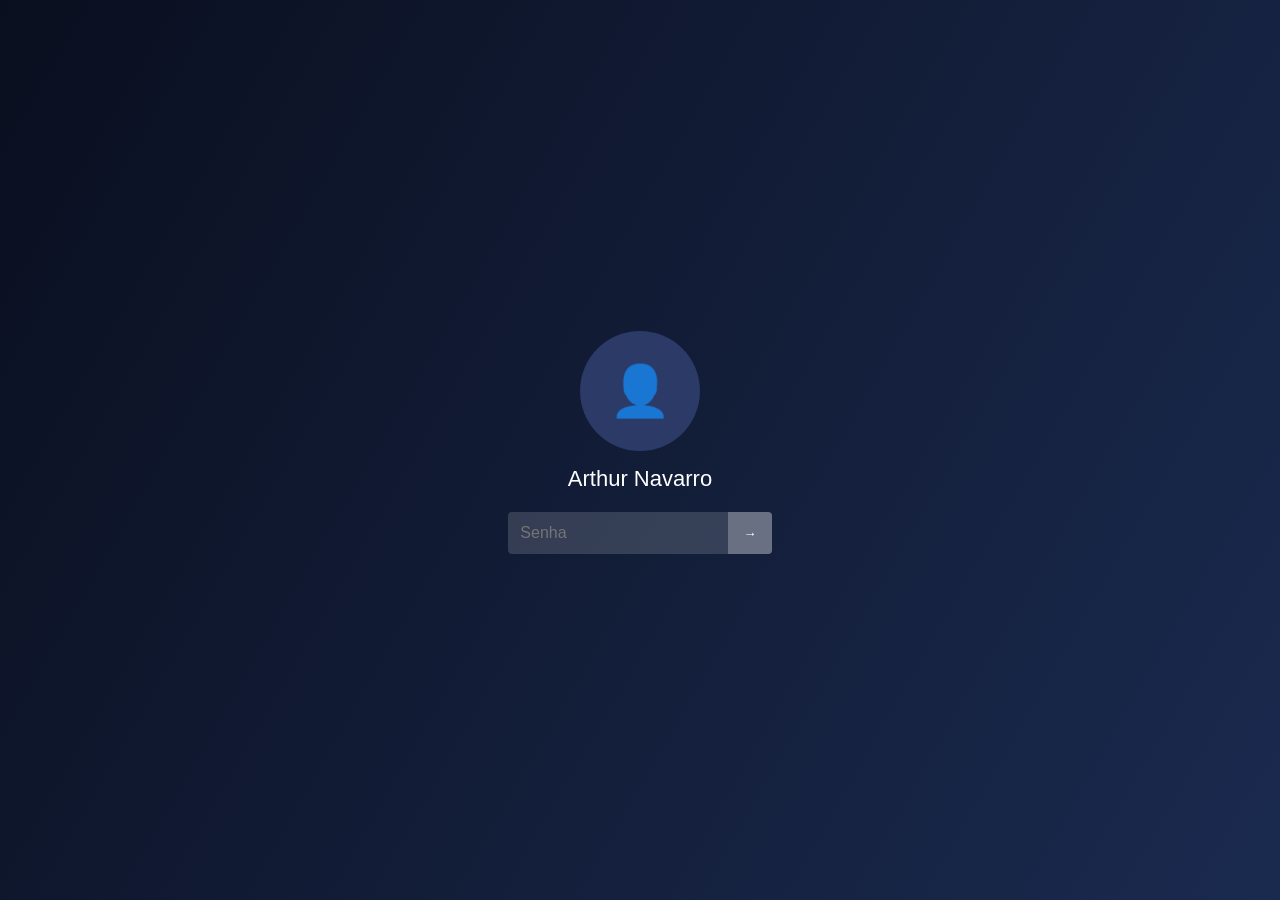
<file: index.html>
<!DOCTYPE html>
<html lang="pt-br">
<head>
<meta charset="UTF-8">
<meta name="viewport" content="width=device-width, initial-scale=1.0">
<title>Entrar</title>

<style>
* {
  box-sizing: border-box;
}

body {
  margin: 0;
  height: 100vh;
  background: linear-gradient(120deg, #0a0f1f, #1a2a4f);
  display: flex;
  align-items: center;
  justify-content: center;
  font-family: "Segoe UI", Arial, sans-serif;
  color: white;
}

/* Container central */
.login-box {
  display: flex;
  flex-direction: column;
  align-items: center;
}

/* Foto do usuário */
.avatar {
  width: 120px;
  height: 120px;
  border-radius: 50%;
  background: #2b3a67;
  display: flex;
  align-items: center;
  justify-content: center;
  font-size: 50px;
  margin-bottom: 15px;
}

/* Nome */
.username {
  font-size: 22px;
  margin-bottom: 20px;
}

/* Campo senha */
.password-box {
  display: flex;
  background: rgba(255,255,255,0.15);
  border-radius: 4px;
  overflow: hidden;
}

.password-box input {
  background: transparent;
  border: none;
  padding: 12px;
  color: white;
  font-size: 16px;
  width: 220px;
  outline: none;
}

.password-box button {
  background: rgba(255,255,255,0.25);
  border: none;
  color: white;
  padding: 0 15px;
  cursor: pointer;
}

.password-box button:hover {
  background: rgba(255,255,255,0.4);
}

/* Mensagem */
.message {
  margin-top: 15px;
  font-size: 14px;
  opacity: 0.8;
}
</style>
</head>

<body>

<div class="login-box">
  <div class="avatar">👤</div>
  <div class="username">Arthur Navarro</div>

  <div class="password-box">
    <input type="password" id="password" placeholder="Senha">
    <button onclick="login()">→</button>
  </div>

  <div class="message" id="msg"></div>
</div>

<script>
function login() {
  const password = document.getElementById("password").value;
  const msg = document.getElementById("msg");

  if (password.length === 0) {
    msg.textContent = "Digite sua senha.";
    return;
  } else if (password !== "cass15/07/2007") {
    msg.textContent = "Senha incorreta. Tente novamente.";
    return;
  }

  msg.textContent = "Entrando...";

  // Simula carregamento
  setTimeout(() => {
    window.location.href = "index2.html";
  }, 1000);
}

// Enter para confirmar
document.getElementById("password").addEventListener("keydown", function(e) {
  if (e.key === "Enter") {
    login();
  }
});
</script>

</body>
</html>
</file>
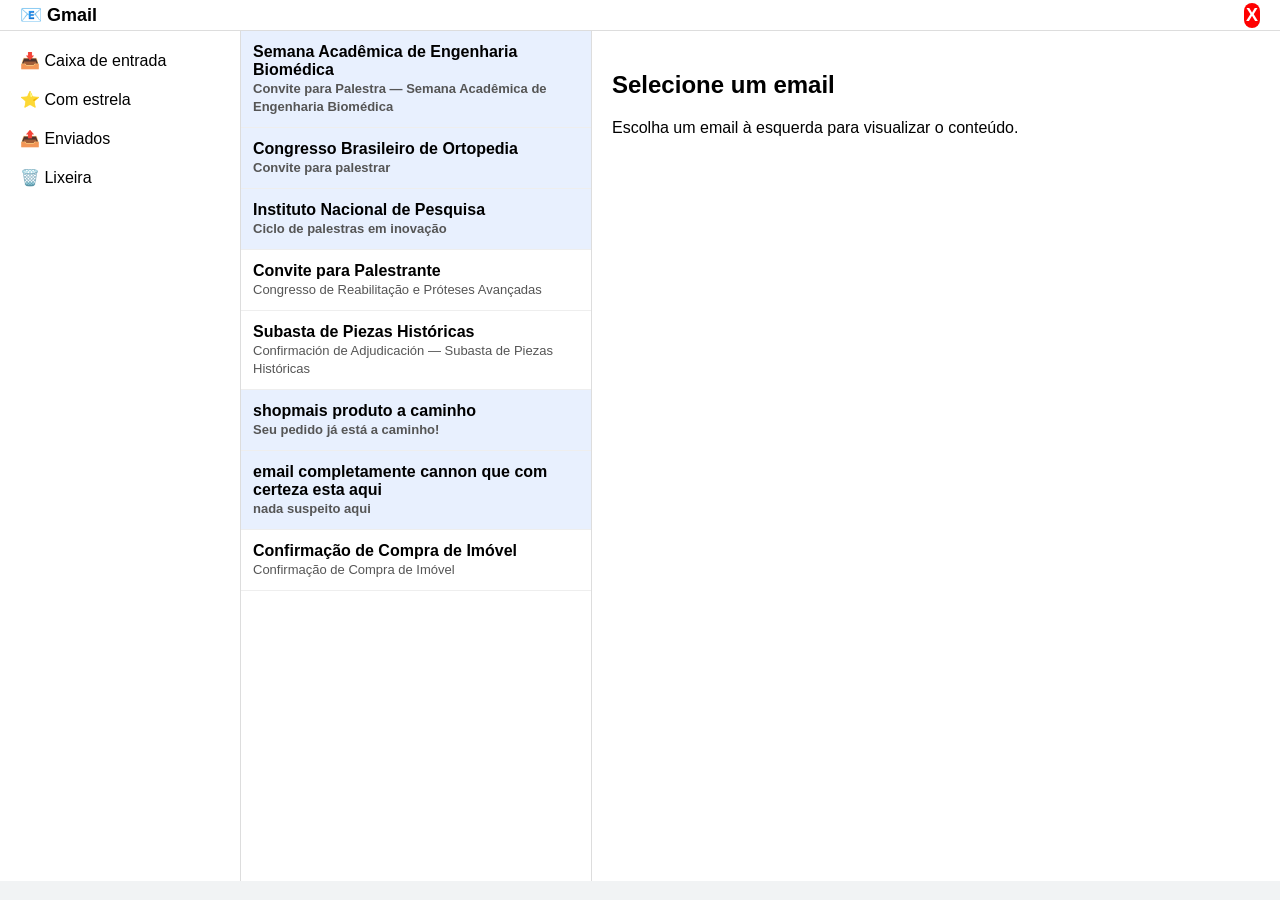
<file: index1.html>
<!DOCTYPE html>
<html lang="pt-br">
<head>
<meta charset="UTF-8">
<meta name="viewport" content="width=device-width, initial-scale=1.0">
<title>Gmail - Caixa de Entrada</title>

<style>
body {
  margin: 0;
  font-family: Arial, Helvetica, sans-serif;
  background: #f1f3f4;
}

/* Header */
header {
  background: #fff;
  padding: 10px 20px;
  border-bottom: 1px solid #ddd;
  font-size: 18px;
  font-weight: bold;
}

/* Layout */
.container {
  display: flex;
  height: calc(100vh - 50px);
}

/* Sidebar */
.sidebar {
  width: 220px;
  background: #fff;
  border-right: 1px solid #ddd;
  padding: 10px;
}

.sidebar div {
  padding: 10px;
  border-radius: 20px;
  cursor: pointer;
}

.sidebar div:hover {
  background: #e8f0fe;
}

/* Email list */
.email-list {
  width: 350px;
  background: #fff;
  border-right: 1px solid #ddd;
  overflow-y: auto;
}

.email_item {
  padding: 12px;
  border-bottom: 1px solid #eee;
  cursor: pointer;
}

.email_item:hover {
  background: #f6f8fc;
}

/* NÃO LIDO */
.email_item.unread {
  background: #e8f0fe;
  font-weight: bold;
}

/* LIDO */
.email_item.read {
  background: #fff;
  font-weight: normal;
}

.email_item strong {
  display: block;
}

.email_item span {
  font-size: 13px;
  color: #555;
}

/* Email view */
.email-view {
  flex: 1;
  padding: 20px;
  background: #fff;
}

.email-meta {
  color: #666;
  font-size: 14px;
  margin-bottom: 20px;
}

a {
  text-decoration: none;
  color: inherit;
}

</style>
</head>

<body>

<header style="display: flex; justify-content: space-between; align-items: center;height: 10px;"><div>📧 Gmail</div> <a href="index2.html">
    <p style="background-color: red; color: white; padding: 2px; border-radius: 100px;">X</p>
</a></header>

<div class="container">

  <!-- Sidebar -->
  <div class="sidebar">
    <div>📥 Caixa de entrada</div>
    <div>⭐ Com estrela</div>
    <div>📤 Enviados</div>
    <div>🗑️ Lixeira</div>
  </div>

  <!-- Email list -->
  <div class="email-list" id="emailList"></div>

  <!-- Email view -->
  <div class="email-view" id="emailView">
    <h2>Selecione um email</h2>
    <p>Escolha um email à esquerda para visualizar o conteúdo.</p>
  </div>

</div>

<script>
const emails = [
  {
    fromName: "Semana Acadêmica de Engenharia Biomédica",
    subject: "Convite para Palestra — Semana Acadêmica de Engenharia Biomédica",
    title: "Convite para Palestra — Semana Acadêmica de Engenharia Biomédica",
    from: "LucasFerreira2000@gmail.com",
    body: "Prezado Dr. Arthur Navarro,\n\nMeu nome é Lucas Ferreira e escrevo em nome da coordenação da Semana Acadêmica de Engenharia Biomédica da Universidade Estadual de Campinas.\n\nSeu trabalho no campo das próteses avançadas e da integração entre tecnologia e medicina é amplamente reconhecido por nossos docentes e alunos.\n\nGostaríamos de convidá-lo para ministrar uma palestra presencial ou remota, abordando sua trajetória profissional e os desafios atuais da engenharia protética.\n\nFicaremos honrados com sua participação e estamos à disposição para adequar datas e formato.\n\nAtenciosamente,\nLucas Ferreira\nCoordenação Acadêmica\nUniversidade Estadual de Campinas",
    read: false
  },
  {
    fromName: "Congresso Brasileiro de Ortopedia",
    subject: "Convite para palestrar",
    title: "Convite para Palestrar no Congresso Brasileiro de Ortopedia",
    from: "Comissão Científica <comissao.cientifica@cbor.org.br>",
    body: "Dr. Navarro,\n\nGostaríamos de contar com sua presença como palestrante no próximo Congresso Brasileiro de Ortopedia e Reabilitação.\n\nCordialmente,\nComissão Científica",
    read: false
  },
  {
    fromName: "Instituto Nacional de Pesquisa",
    subject: "Ciclo de palestras em inovação",
    title: "Ciclo de Palestras em Inovação Protética",
    from: "Helena Duarte <helena.duarte@inpta.gov.br>",
    body: "Dr. Arthur Navarro,\n\nO Instituto Nacional de Pesquisa em Tecnologia Assistiva convida o senhor para integrar nosso ciclo de palestras.\n\nAtenciosamente,\nHelena Duarte",
    read: false
  },
  {
    fromName: "Convite para Palestrante",
    subject: "Congresso de Reabilitação e Próteses Avançadas",
    title: "Convite para Palestrante - Congresso de Reabilitação e Próteses Avançadas",
    from: "Michael Carter <m.carter@isap-symposium.org>",
    body: "Dr. Arthur Navarro,\n\nÉ com grande satisfação que a Comissão Científica do Congresso Nacional de Reabilitação Funcional convida o senhor para participar como palestrante em nossa próxima edição.\n\nA palestra teria como foco os avanços recentes em próteses funcionais, limites éticos da experimentação e perspectivas futuras da área.\n\nO evento reunirá médicos, engenheiros biomédicos e pesquisadores de todo o país.\n\nAguardamos seu retorno para prosseguirmos com os detalhes.\n\nCordialmente,\nComissão Científica\nCongresso Nacional de Reabilitação Funcional",
    read: true
  },

  {
    fromName: "Subasta de Piezas Históricas",
    subject: "Confirmación de Adjudicación — Subasta de Piezas Históricas",
    title: "Confirmación de Adjudicación — Subasta de Piezas Históricas",
    from: "subastachile@gmail.com",
    body: "Estimado Dr. Arthur Navarro,\n\nPor medio del presente, nos complace confirmar que su oferta realizada en nuestra subasta especializada en piezas históricas y objetos antiguos fue adjudicada con éxito.\n\nA continuación, detallamos la información correspondiente a la operación: \n\nComprador: Arthur Navarro\nEvento: Subasta Internacional de Artefactos Históricos y Coleccionables Antiguos\nMonto total adjudicado: CLP $5000000\nEstado del pago: Confirmado\nFecha de la compra: 25 de julio de 2023 \n\nEl lote adquirido corresponde a un objeto catalogado como pieza histórica de colección, actualmente bajo resguardo de nuestro departamento de conservación. El embalaje especializado y la gestión de exportación serán iniciados en los próximos días, respetando las normativas vigentes para bienes patrimoniales. \n\nLa información detallada sobre el envío, así como la documentación legal y aduanera, será enviada en una comunicación posterior. \n\nAgradecemos su participación y el interés demostrado en nuestra subasta. Quedamos atentos ante cualquier consulta adicional.\n\nAtentamente,\nDepartamento de Subastas y Patrimonio\nCasa de Subastas Valparaíso \n República de Chile",
    read: true
  }
  ,
  {
    fromName: "shopmais produto a caminho",
    subject: "Seu pedido já está a caminho!",
    title: "Seu pedido já está a caminho!",
    from: "shopmais@gmail.com",
    body: "Olá, Arthur Navarro,\n\nTemos boas notícias!\n\nSeu pedido nº 84739210 já foi enviado e está a caminho do endereço cadastrado.\n\n🚚 Transportadora: LogFast\n📍 Prazo estimado de entrega: 5 a 7 dias úteis\n\nVocê pode acompanhar o status do envio diretamente em nossa plataforma.\n\nObrigado por comprar conosco.\n\nEquipe ShopMais Brasil",
    read: false
  }
  ,
  {
    fromName: "email completamente cannon que com certeza esta aqui",
    subject: "nada suspeito aqui",
    title: "shhhh",
    from: "cassiano@gmail.com",
    body: "manda o gaspar tomar no cu porfavor",
    read: false
  }
    ,
  {
    fromName: "Confirmação de Compra de Imóvel",
    subject: "Confirmação de Compra de Imóvel",
    title: "Confirmação de Compra de Imóvel",
    from: "imobiliariariberão@gmail.com",
    body: "Prezado Dr. Arthur Navarro,\n\nPor meio deste, confirmamos a conclusão do processo de compra e registro do imóvel localizado na zona rural do município de Ribeirão Claro.\n\n📍 Localização: Estrada vicinal s/n — Área de mata, Ribeirão Claro / SP\n🏗️ Tipo de imóvel: Galpão isolado\n📐 Área construída: 480 m²\n📄 Situação cadastral: Regularizada\n💰 Valor da transação: R$ 310.000,00\n📅 Data de conclusão: 17/03/2020\n\nInformamos que a transferência de titularidade foi devidamente protocolada junto ao cartório responsável, não havendo pendências documentais até o momento.\n\nRessaltamos que, por se tratar de imóvel situado em área afastada do perímetro urbano, eventuais adequações estruturais ou de uso deverão observar as normas ambientais vigentes.\n\nPermanecemos à disposição para quaisquer esclarecimentos adicionais.\n\nAtenciosamente,\nRicardo Menezes\nDepartamento Imobiliário\nImóveis Vale Verde",
    read: true
  }
];

function renderEmails() {
  const list = document.getElementById("emailList");
  list.innerHTML = "";

  emails.forEach((email, index) => {
    const div = document.createElement("div");
    div.className = `email_item ${email.read ? "read" : "unread"}`;
    div.onclick = () => openEmail(index);

    div.innerHTML = `
      <strong>${email.fromName}</strong>
      <span>${email.subject}</span>
    `;

    list.appendChild(div);
  });
}

function openEmail(index) {
  const email = emails[index];
  email.read = true;

  document.getElementById("emailView").innerHTML = `
    <h2>${email.title}</h2>
    <div class="email-meta">De: ${email.from}</div>
    <p style="white-space: pre-line;">${email.body}</p>
  `;

  renderEmails();
}

renderEmails();
</script>

</body>
</html>
</file>
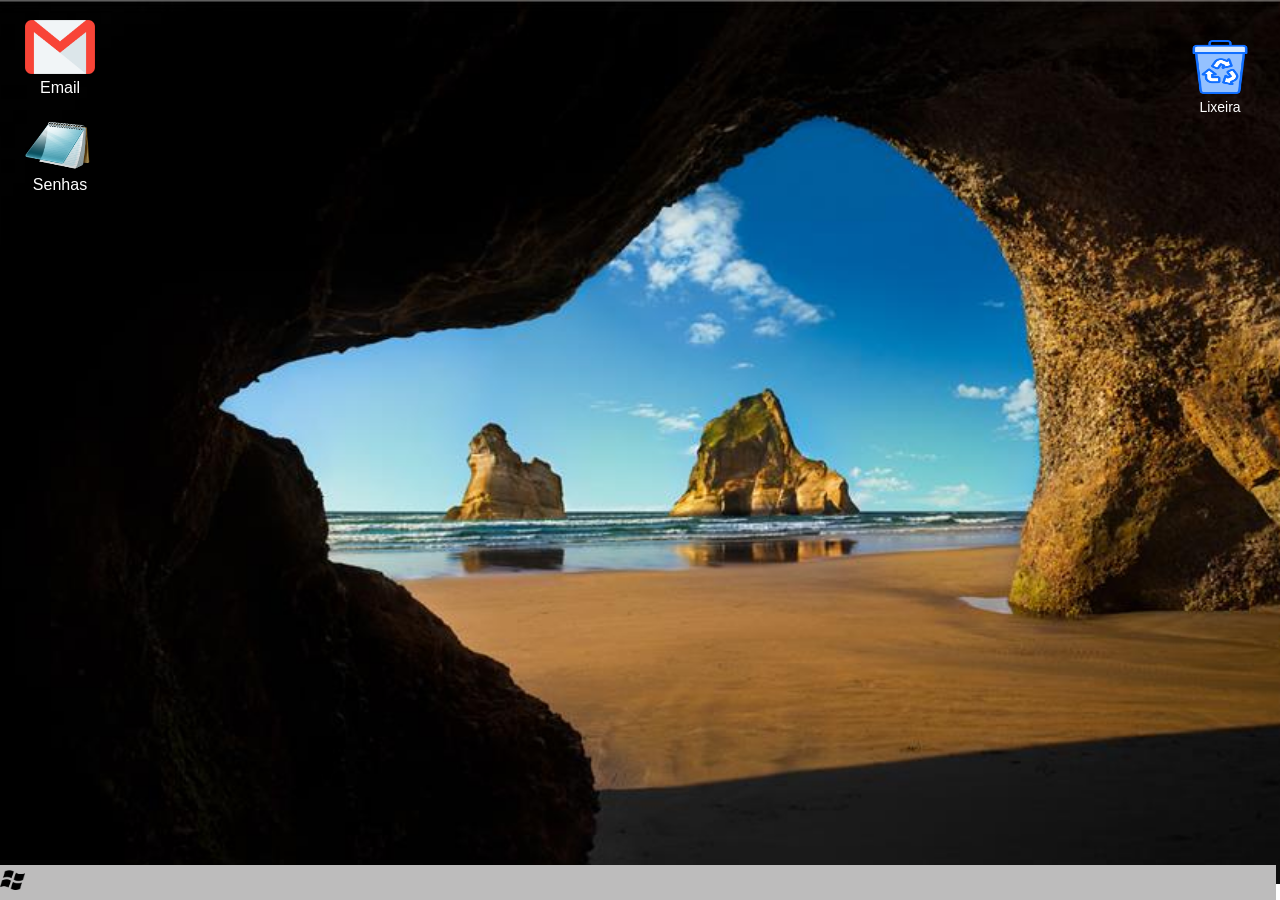
<file: index2.html>
<!DOCTYPE html>
<html lang="pt-br">
<head>
    <meta charset="UTF-8">
    <meta name="viewport" content="width=device-width, initial-scale=1.0">
    <title>computador do navarro</title>
    <link rel="stylesheet" href="style.css">
</head>
<body>
    
    <div>
        <a href="index1.html" class="app">
        <img src="img/email_logo.png" alt="" class="app_img">
        <p>Email</p>
        </a>
    </div>
    <div class="app" onclick="showsenhas()">
        <img src="img/notas.png" alt="" class="app_img">
        <p>Senhas</p>
    </div>

    <div class="app" id="lixeira">
        <img src="img/lixeira.png" alt="" class="app_img">
        <p>Lixeira</p>
    
    </div>

    <div id="senhas">
        <div id="cabeçalhosenha">
            <div >
                <img src="img/notas.png" alt="" style="height: 20px;">
                Senhas
            </div>
            <p style="background-color: red; width: fit-content; padding: 2px;" id="closebtnsen" onclick="hidesenhas()">X</p>
        </div>
        <br>
        <hr>
        <div id="senhas_list">
            <ul>
                <li>Facebook</li>
                    <p style="color: black;" class="p_item">Navarro6969</p>
                <li>Instagram</li>
                    <p style="color: black;" class="p_item">CassandraMandouFazer123</p>
                <li>Twitter</li>
                    <p style="color: black;" class="p_item">VaiTomanocuElonMusk37</p>
                <li>Gaveta</li>
                    <p style="color: black;" class="p_item">0211</p>
                <li>RESTRITO</li>
                    <p style="color: black;" class="p_item">dia da minha raio de sol</p>
            </ul>
        </div>
    </div>
    

    </a>
    <footer><img src="img/windows.png" alt="" class="img_bar"></footer>
    <script src="script.js"></script>
</body>
</html>
</file>
<file: style.css>
*{
    margin: 0;
    padding: 0;
    box-sizing: border-box;
}

body{
    background-image: url("img/D3y4G.jpg");
      background-size: cover;
    background-position: center;
    background-repeat: no-repeat;
    min-height: 96vh;
    min-width: 100vh;
}
h1, h2, h3, h4, h5, h6, p{
    color: #ffffff;
}

.app{
    display: flex;
    flex-direction: column;
    align-items: center;
    margin-top: 20px;
    margin-left: 20px;
    width: 80px;
    font-family: Arial, Helvetica, sans-serif;
    color: #ffffff;
    cursor: pointer;
    gap: 15px;
}

.app_img{
    width: 70px;
    height: 54px;
    margin-bottom: -10px;
}

footer{
    display: flex;
    position: absolute;
    margin-left: -10px;
    bottom: 0;
    min-width: 100.5%;
    height: 35px;
    background-color: rgb(189, 188, 188);
}

.img_bar{
    width: 25px;
    height: 20px;
    margin-top: 5px;
    margin-left: 10px;
}

#lixeira{
  position: fixed;
  top: 20px;
  right: 20px;

  display: flex;
  flex-direction: column;
  align-items: center;

  color: white;
  font-size: 14px;
  cursor: pointer;
  z-index: 9999;
}

#senhas{
    display: none;
    flex-direction: column;
    position: absolute;
    justify-self: center;
    margin-left: 70vh;
    margin-top: -200px;
    background-color: white;
    height: 70vh;
    width: 50vh;
}

hr{
    margin-top: -15px;
    width: 99%;
    height: 0.1px;
}

#senhas_list{
    margin: 10px;
    font-family: Arial, Helvetica, sans-serif;
    color: black;
    overflow-y: auto;
    height: 60vh;
}

.p_item{
    margin-top: -2px;
    margin-left: 10px;
    font-size: 12px;
}

#cabeçalhosenha{
    margin-top: 9px;
    display: flex;
    flex-direction: row;
    justify-content: space-between;
}

#closebtnsen{
    cursor: pointer;
    margin-top: -1px;
}

a{
    text-decoration: none;
    width: 5px;
}
</file>
